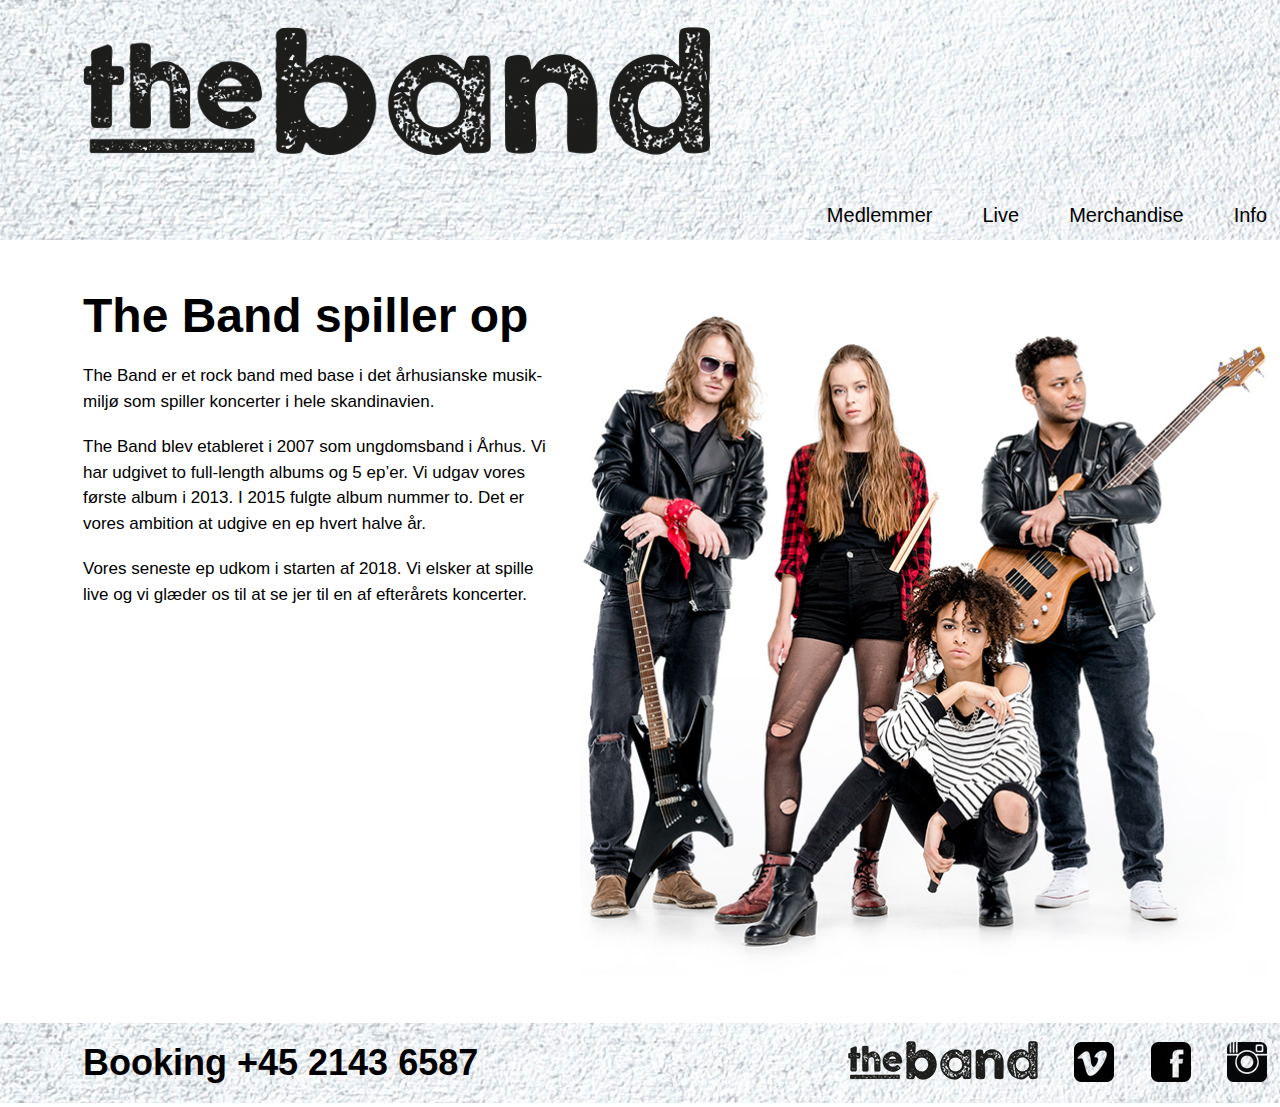
<file: index.html>
<!DOCTYPE html>
<html lang="dk">
<head>
    <meta charset="UTF-8">
    <meta http-equiv="X-UA-Compatible" content="IE=edge">
    <meta name="viewport" content="width=device-width, initial-scale=1.0">
    <link rel="stylesheet" href="css/style.css">
    <title>The Band</title>
</head>
<body>

    <div id="wrapper">

        <header>
            <nav>
                <a href="index.html"><img src="img/the_band_logo_header.png" alt="The Band - logo"></a>
                <ul>
                    <li><a href="medlemmer.html">Medlemmer</a></li>
                    <li><a href="live.html">Live</a></li>
                    <li><a href="merchandise.html">Merchandise</a></li>
                    <li><a href="info.html">Info</a></li>
                </ul>
            </nav>
        </header>
    
        <main>
            <article class="disp-flex-sp-between">
                <section>
                    <h1>The Band spiller op</h1>
                    <p>The Band er et rock band med base i det århusianske musik-miljø som spiller koncerter i hele skandinavien.</p>
                    <p>The Band blev etableret i 2007 som ungdomsband i Århus. Vi har udgivet to full-length albums og 5 ep’er. Vi udgav vores første album i 2013. I 2015 fulgte album nummer to. Det er vores ambition at udgive en ep hvert halve år.</p>
                    <p>Vores seneste ep udkom i starten af 2018. Vi elsker at spille live og vi glæder os til at se jer til en af efterårets koncerter.</p>
                </section>
                <figure class="disp-flex-sp-between">
                    <img class="for-og-liveside-img" src="img/theband.jpg" alt="The Band - official picture">
                </figure>
            </article>
        </main>
    
        <footer>
            <div class="disp-flex-sp-between">
                <h2>Booking +45 2143 6587</h2>
                <nav class="footernav">
                    <a href="index.html"><img src="img/the_band_logo_footer.png" alt="The Band - logo"></a>
                    <a href="https://vimeo.com/" target="_blank"><img src="img/vimeo-logo-icon.png" alt="The Band på Vimeo"></a>
                    <a href="https://www.facebook.com/" target="_blank"><img src="img/facebook-logo-icon.png" alt="The Band på Facebook"></a>
                    <a href="https://www.instagram.com/" target="_blank"><img src="img/instagram-logo-icon.png" alt="The Band på Instagram"></a>
                </nav>
            </div>
        </footer>
        
    </div> <!-- wrapper end -->
    
</body>
</html>
</file>
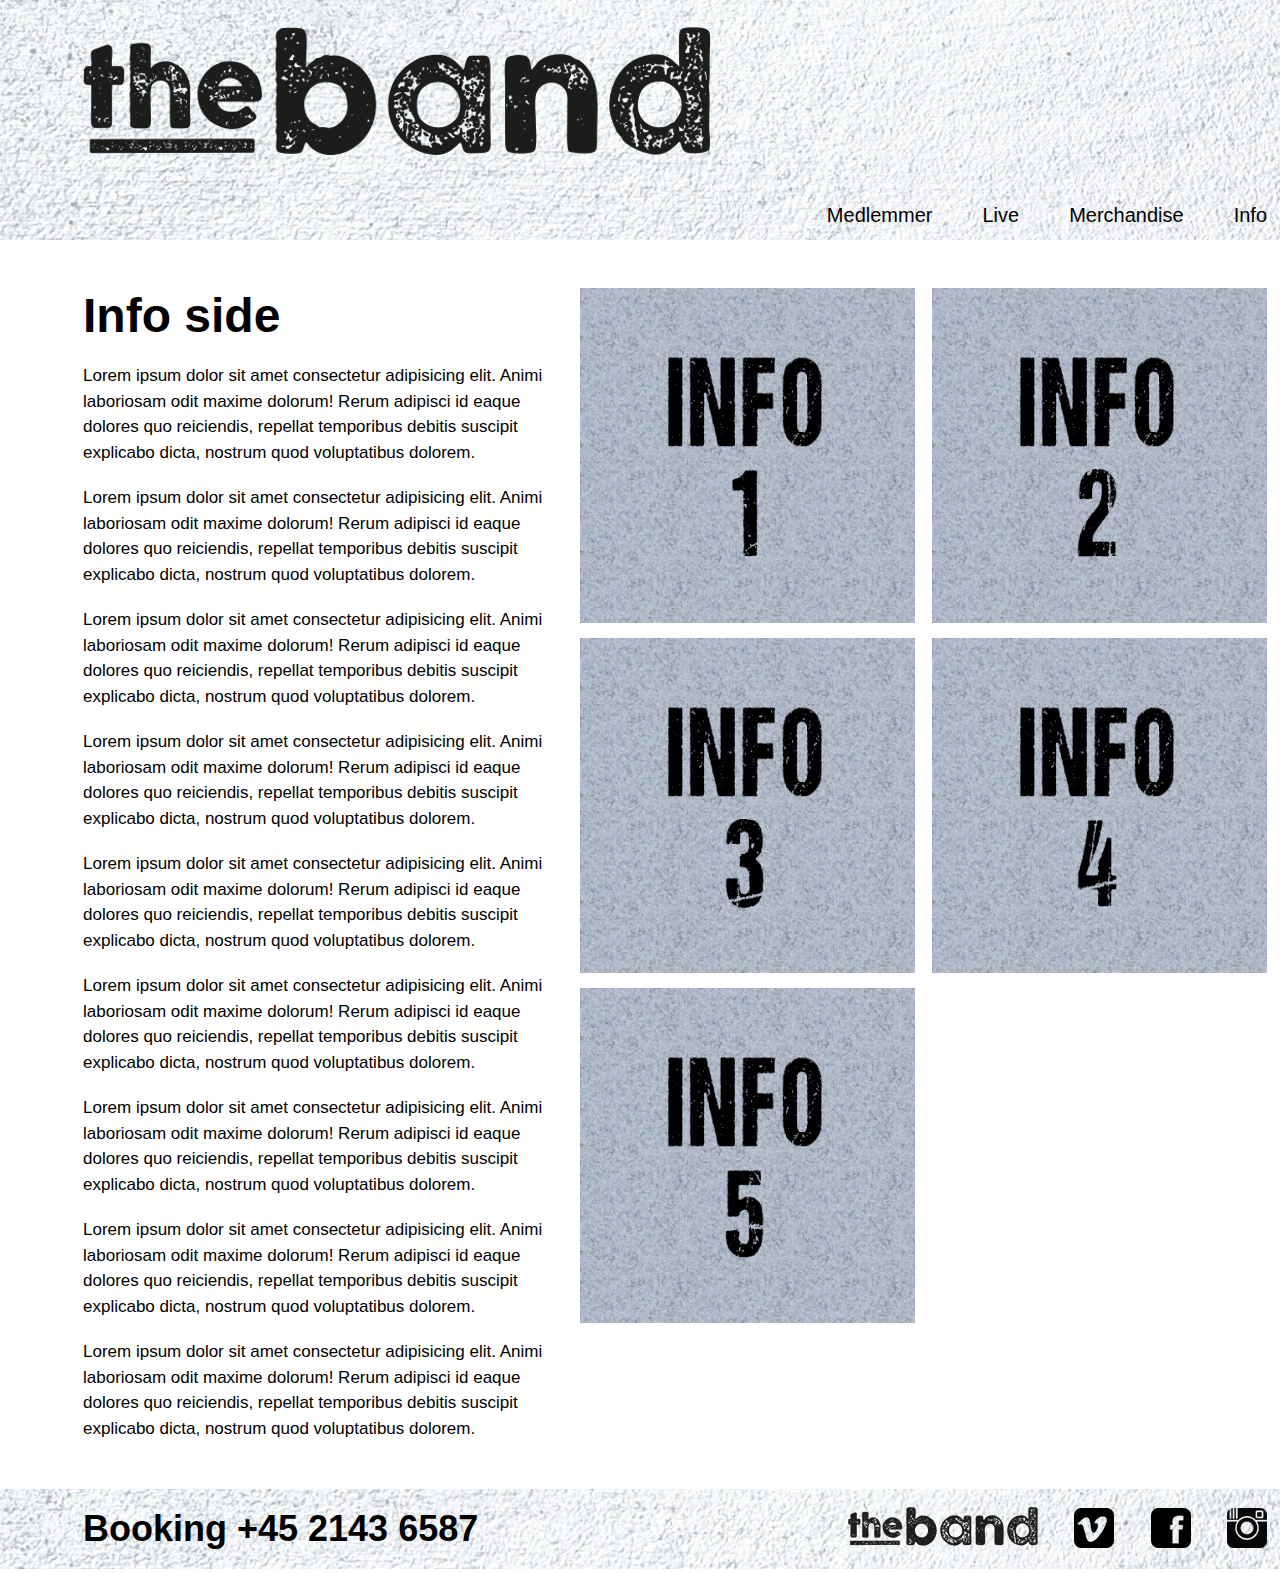
<file: info.html>
<!DOCTYPE html>
<html lang="dk">
<head>
    <meta charset="UTF-8">
    <meta http-equiv="X-UA-Compatible" content="IE=edge">
    <meta name="viewport" content="width=device-width, initial-scale=1.0">
    <link rel="stylesheet" href="css/style.css">
    <title>Info</title>
</head>
<body>

    <div id="wrapper">

        <header>
            <nav>
                <a href="index.html"><img src="img/the_band_logo_header.png" alt="The Band - logo"></a>
                <ul>
                    <li><a href="medlemmer.html">Medlemmer</a></li>
                    <li><a href="live.html">Live</a></li>
                    <li><a href="merchandise.html">Merchandise</a></li>
                    <li><a href="info.html">Info</a></li>
                </ul>
            </nav>
        </header>
    
        <main>
            <article class="disp-flex-sp-between">
                <section>
                    <h1>Info side</h1>
                    <p>Lorem ipsum dolor sit amet consectetur adipisicing elit. Animi laboriosam odit maxime dolorum! Rerum adipisci id eaque dolores quo reiciendis, repellat temporibus debitis suscipit explicabo dicta, nostrum quod voluptatibus dolorem.</p>
                    <p>Lorem ipsum dolor sit amet consectetur adipisicing elit. Animi laboriosam odit maxime dolorum! Rerum adipisci id eaque dolores quo reiciendis, repellat temporibus debitis suscipit explicabo dicta, nostrum quod voluptatibus dolorem.</p>
                    <p>Lorem ipsum dolor sit amet consectetur adipisicing elit. Animi laboriosam odit maxime dolorum! Rerum adipisci id eaque dolores quo reiciendis, repellat temporibus debitis suscipit explicabo dicta, nostrum quod voluptatibus dolorem.</p>
                    <p>Lorem ipsum dolor sit amet consectetur adipisicing elit. Animi laboriosam odit maxime dolorum! Rerum adipisci id eaque dolores quo reiciendis, repellat temporibus debitis suscipit explicabo dicta, nostrum quod voluptatibus dolorem.</p>
                    <p>Lorem ipsum dolor sit amet consectetur adipisicing elit. Animi laboriosam odit maxime dolorum! Rerum adipisci id eaque dolores quo reiciendis, repellat temporibus debitis suscipit explicabo dicta, nostrum quod voluptatibus dolorem.</p>
                    <p>Lorem ipsum dolor sit amet consectetur adipisicing elit. Animi laboriosam odit maxime dolorum! Rerum adipisci id eaque dolores quo reiciendis, repellat temporibus debitis suscipit explicabo dicta, nostrum quod voluptatibus dolorem.</p>
                    <p>Lorem ipsum dolor sit amet consectetur adipisicing elit. Animi laboriosam odit maxime dolorum! Rerum adipisci id eaque dolores quo reiciendis, repellat temporibus debitis suscipit explicabo dicta, nostrum quod voluptatibus dolorem.</p>
                    <p>Lorem ipsum dolor sit amet consectetur adipisicing elit. Animi laboriosam odit maxime dolorum! Rerum adipisci id eaque dolores quo reiciendis, repellat temporibus debitis suscipit explicabo dicta, nostrum quod voluptatibus dolorem.</p>
                    <p>Lorem ipsum dolor sit amet consectetur adipisicing elit. Animi laboriosam odit maxime dolorum! Rerum adipisci id eaque dolores quo reiciendis, repellat temporibus debitis suscipit explicabo dicta, nostrum quod voluptatibus dolorem.</p>
                </section>
                <figure class="disp-flex-sp-between">
                    <img src="img/info1.jpg" alt="info 1">
                    <img src="img/info2.jpg" alt="info 2">
                    <img src="img/info3.jpg" alt="info 3">
                    <img src="img/info4.jpg" alt="info 4">
                    <img src="img/info5.jpg" alt="info 5">
                </figure>
            </article>
        </main>
    
        <footer>
            <div class="disp-flex-sp-between">
                <h2>Booking +45 2143 6587</h2>
                <nav class="footernav">
                    <a href="index.html"><img src="img/the_band_logo_footer.png" alt="The Band - logo"></a>
                    <a href="https://vimeo.com/" target="_blank"><img src="img/vimeo-logo-icon.png" alt="The Band på Vimeo"></a>
                    <a href="https://www.facebook.com/" target="_blank"><img src="img/facebook-logo-icon.png" alt="The Band på Facebook"></a>
                    <a href="https://www.instagram.com/" target="_blank"><img src="img/instagram-logo-icon.png" alt="The Band på Instagram"></a>
                </nav>
            </div>
        </footer>
        
    </div> <!-- wrapper end -->
    
</body>
</html>
</file>
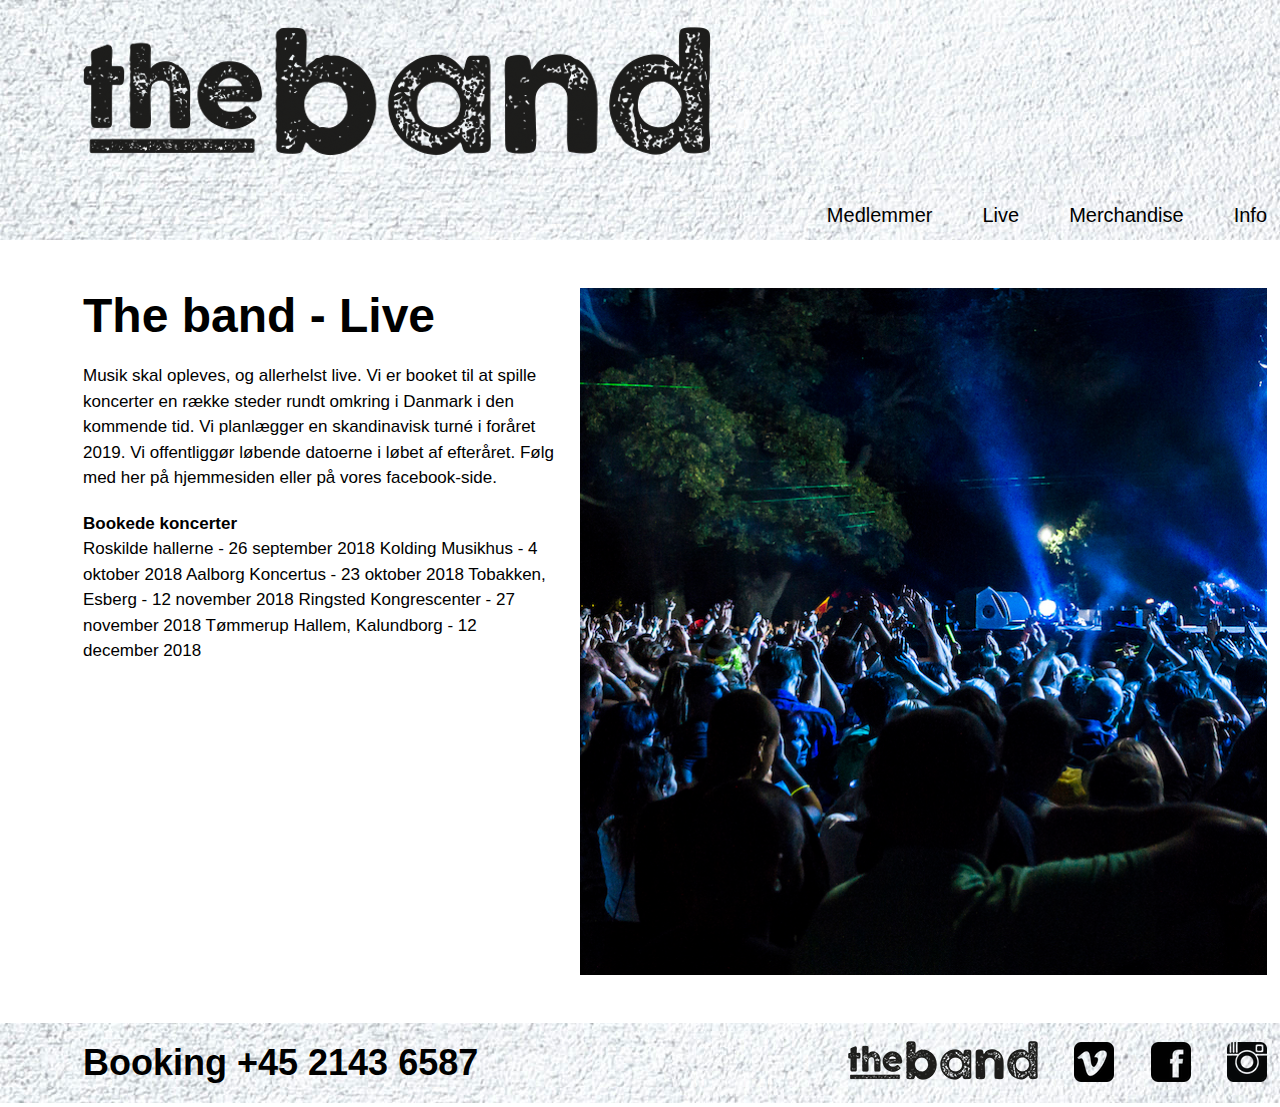
<file: live.html>
<!DOCTYPE html>
<html lang="dk">
<head>
    <meta charset="UTF-8">
    <meta http-equiv="X-UA-Compatible" content="IE=edge">
    <meta name="viewport" content="width=device-width, initial-scale=1.0">
    <link rel="stylesheet" href="css/style.css">
    <title>Live</title>
</head>
<body>

    <div id="wrapper">

        <header>
            <nav>
                <a href="index.html"><img src="img/the_band_logo_header.png" alt="The Band - logo"></a>
                <ul>
                    <li><a href="medlemmer.html">Medlemmer</a></li>
                    <li><a href="live.html">Live</a></li>
                    <li><a href="merchandise.html">Merchandise</a></li>
                    <li><a href="info.html">Info</a></li>
                </ul>
            </nav>
        </header>
    
        <main>
            <article class="disp-flex-sp-between">
                <section>
                    <h1>The band - Live</h1>
                    <p>Musik skal opleves, og allerhelst live. Vi er booket til at spille koncerter en række steder rundt omkring i Danmark i den kommende tid. Vi planlægger en skandinavisk turné i foråret 2019. Vi offentliggør løbende datoerne i løbet af efteråret. Følg med her på hjemmesiden eller på vores facebook-side.</p>
                    <p><strong>Bookede koncerter</strong><br>Roskilde hallerne - 26 september 2018 Kolding Musikhus - 4 oktober 2018 Aalborg Koncertus - 23 oktober 2018 Tobakken, Esberg - 12 november 2018 Ringsted Kongrescenter - 27 november 2018 Tømmerup Hallem, Kalundborg - 12 december 2018</p>
                </section>
                <figure class="disp-flex-sp-between">
                    <img class="for-og-liveside-img" src="img/concert.jpg" alt="Koncert foto - The Band">
                </figure>
            </article>
        </main>
    
        <footer>
            <div class="disp-flex-sp-between">
                <h2>Booking +45 2143 6587</h2>
                <nav class="footernav">
                    <a href="index.html"><img src="img/the_band_logo_footer.png" alt="The Band - logo"></a>
                    <a href="https://vimeo.com/" target="_blank"><img src="img/vimeo-logo-icon.png" alt="The Band på Vimeo"></a>
                    <a href="https://www.facebook.com/" target="_blank"><img src="img/facebook-logo-icon.png" alt="The Band på Facebook"></a>
                    <a href="https://www.instagram.com/" target="_blank"><img src="img/instagram-logo-icon.png" alt="The Band på Instagram"></a>
                </nav>
            </div>
        </footer>
        
    </div> <!-- wrapper end -->
    
</body>
</html>
</file>
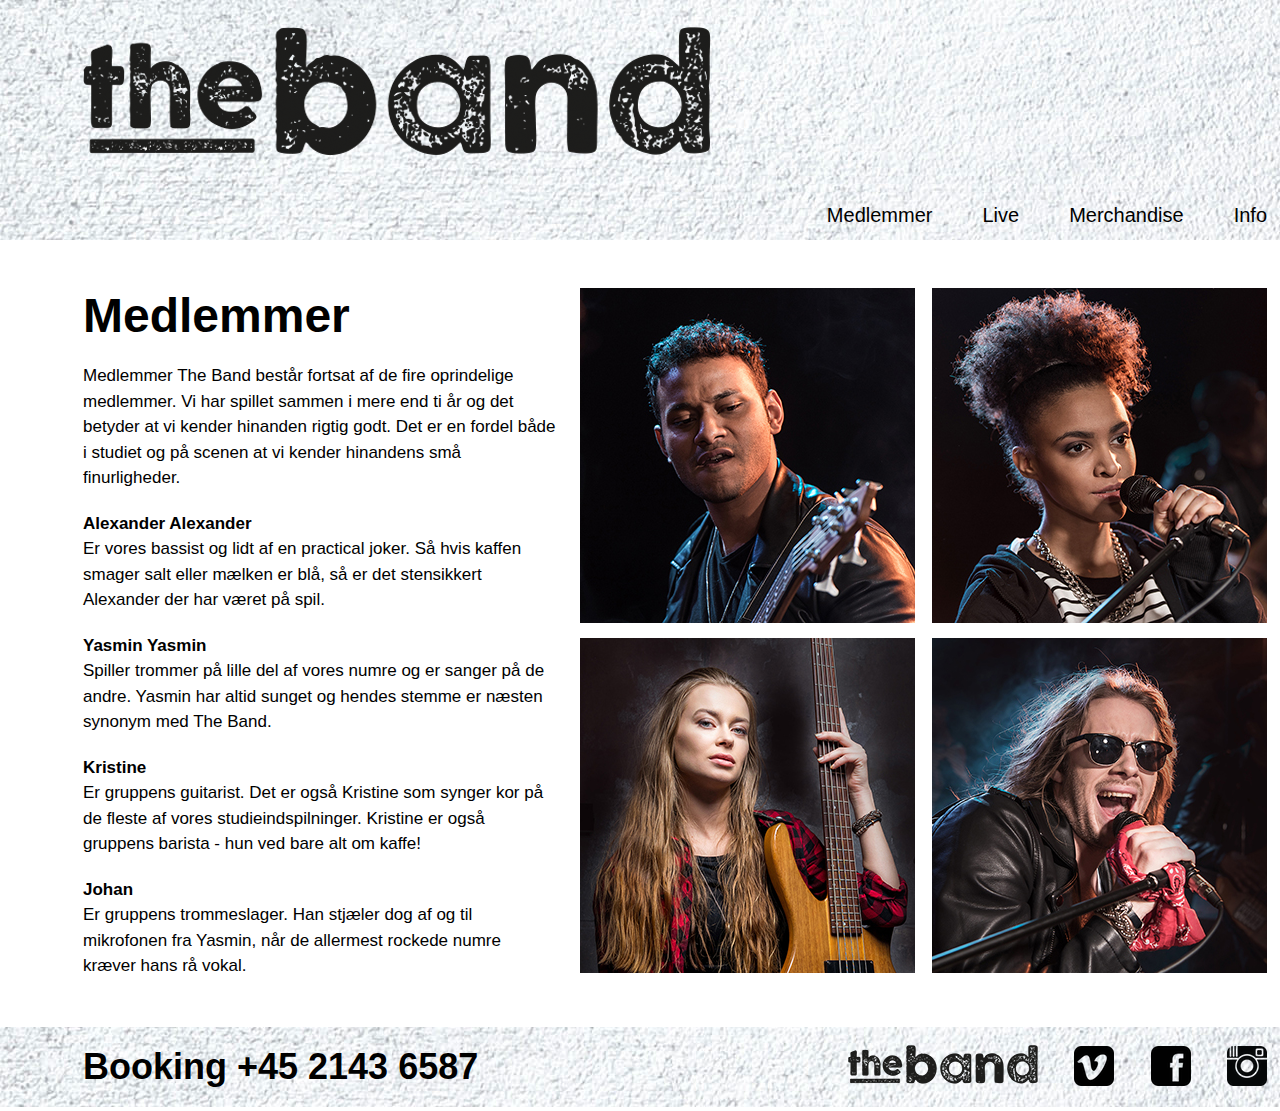
<file: medlemmer.html>
<!DOCTYPE html>
<html lang="dk">
<head>
    <meta charset="UTF-8">
    <meta http-equiv="X-UA-Compatible" content="IE=edge">
    <meta name="viewport" content="width=device-width, initial-scale=1.0">
    <link rel="stylesheet" href="css/style.css">
    <title>Medlemmer</title>
</head>
<body>

    <div id="wrapper">

        <header>
            <nav>
                <a href="index.html"><img src="img/the_band_logo_header.png" alt="The Band - logo"></a>
                <ul>
                    <li><a href="medlemmer.html">Medlemmer</a></li>
                    <li><a href="live.html">Live</a></li>
                    <li><a href="merchandise.html">Merchandise</a></li>
                    <li><a href="info.html">Info</a></li>
                </ul>
            </nav>
        </header>
    
        <main>
            <article class="disp-flex-sp-between">
                <section>
                    <h1>Medlemmer</h1>
                    <p>Medlemmer The Band består fortsat af de fire oprindelige medlemmer. Vi har spillet sammen i mere end ti år og det betyder at vi kender hinanden rigtig godt. Det er en fordel både i studiet og på scenen at vi kender hinandens små finurligheder.</p>
                    <p><strong>Alexander Alexander</strong><br>Er vores bassist og lidt af en practical joker. Så hvis kaffen smager salt eller mælken er blå, så er det stensikkert Alexander der har været på spil.</p>
                    <p><strong>Yasmin Yasmin</strong><br>Spiller trommer på lille del af vores numre og er sanger på de andre. Yasmin har altid sunget og hendes stemme er næsten synonym med The Band.</p>
                    <p><strong>Kristine</strong><br>Er gruppens guitarist. Det er også Kristine som synger kor på de fleste af vores studieindspilninger. Kristine er også gruppens barista - hun ved bare alt om kaffe!</p>
                    <p><strong>Johan</strong><br>Er gruppens trommeslager. Han stjæler dog af og til mikrofonen fra Yasmin, når de allermest rockede numre kræver hans rå vokal.</p>
                </section>
                <figure class="disp-flex-sp-between">
                    <img src="img/portrait_alexander.jpg" alt="Alexander - The Band">
                    <img src="img/portrait_yasmin.jpg" alt="Yasmin - The Band">
                    <img src="img/portrait_kristine.jpg" alt="Kristine - The Band">
                    <img src="img/portrait_johan.jpg" alt="Johan - The Band">
                </figure>
            </article>
        </main>
    
        <footer>
            <div class="disp-flex-sp-between">
                <h2>Booking +45 2143 6587</h2>
                <nav class="footernav">
                    <a href="index.html"><img src="img/the_band_logo_footer.png" alt="The Band - logo"></a>
                    <a href="https://vimeo.com/" target="_blank"><img src="img/vimeo-logo-icon.png" alt="The Band på Vimeo"></a>
                    <a href="https://www.facebook.com/" target="_blank"><img src="img/facebook-logo-icon.png" alt="The Band på Facebook"></a>
                    <a href="https://www.instagram.com/" target="_blank"><img src="img/instagram-logo-icon.png" alt="The Band på Instagram"></a>
                </nav>
            </div>
        </footer>
        
    </div> <!-- wrapper end -->
    
</body>
</html>
</file>
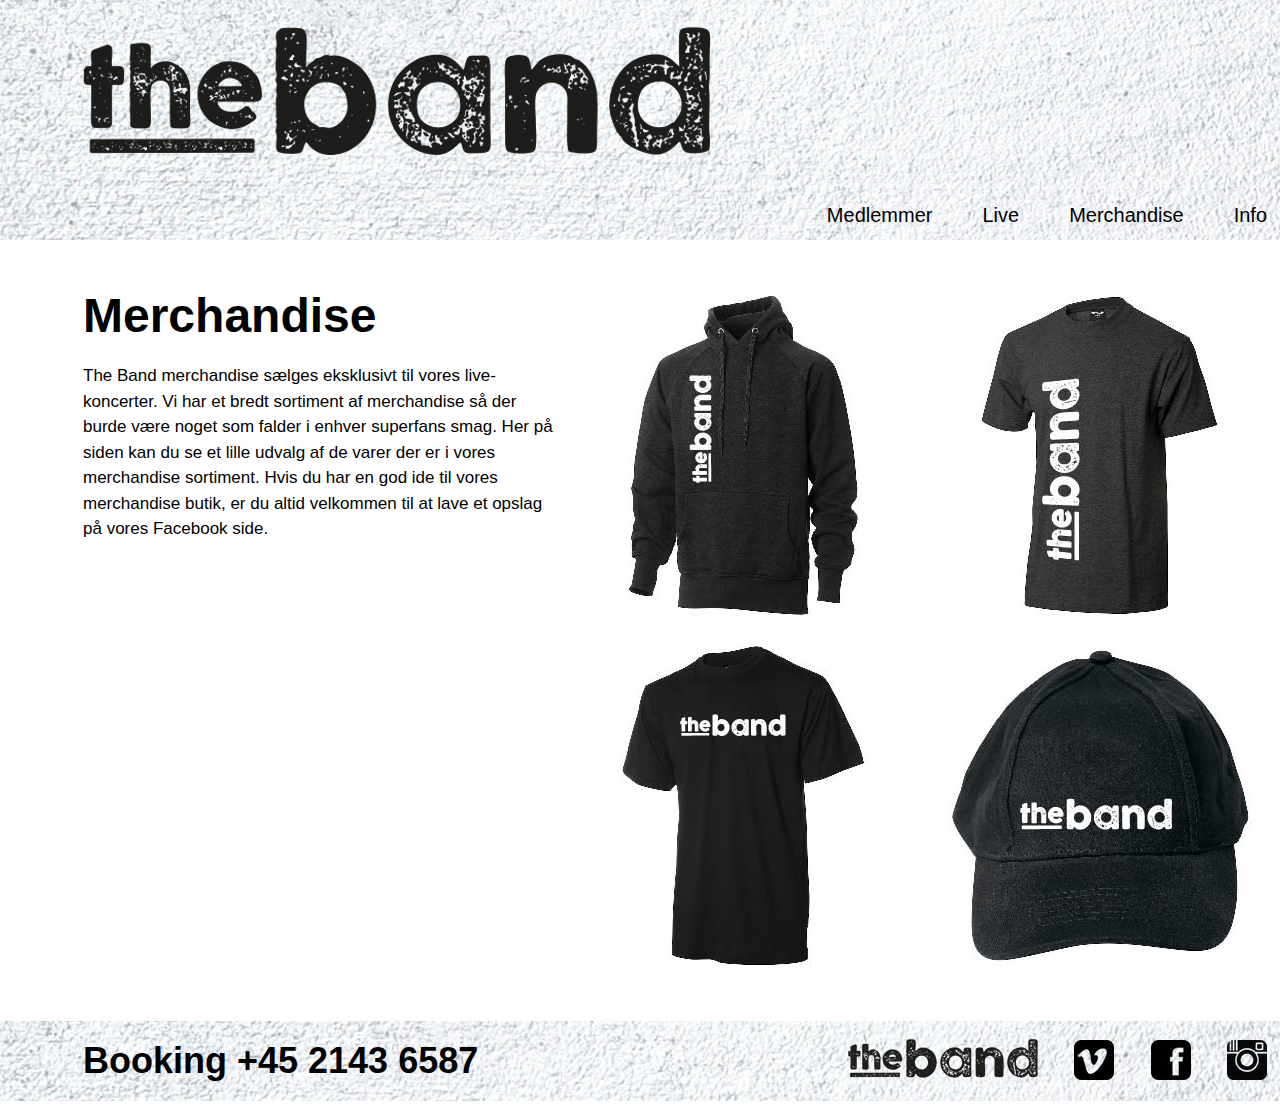
<file: merchandise.html>
<!DOCTYPE html>
<html lang="dk">
<head>
    <meta charset="UTF-8">
    <meta http-equiv="X-UA-Compatible" content="IE=edge">
    <meta name="viewport" content="width=device-width, initial-scale=1.0">
    <link rel="stylesheet" href="css/style.css">
    <title>Merchandise</title>
</head>
<body>

    <div id="wrapper">

        <header>
            <nav>
                <a href="index.html"><img src="img/the_band_logo_header.png" alt="The Band - logo"></a>
                <ul>
                    <li><a href="medlemmer.html">Medlemmer</a></li>
                    <li><a href="live.html">Live</a></li>
                    <li><a href="merchandise.html">Merchandise</a></li>
                    <li><a href="info.html">Info</a></li>
                </ul>
            </nav>
        </header>
    
        <main>
            <article class="disp-flex-sp-between">
                <section>
                    <h1>Merchandise</h1>
                    <p>The Band merchandise sælges eksklusivt til vores live-koncerter. Vi har et bredt sortiment af merchandise så der burde være noget som falder i enhver superfans smag.

                        Her på siden kan du se et lille udvalg af de varer der er i vores merchandise sortiment. Hvis du har en god ide til vores merchandise butik, er du altid velkommen til at lave et opslag på vores Facebook side.</p>
                </section>
                <figure class="disp-flex-sp-between">
                    <img src="img/merchandise_hoodie.jpg" alt="Hoodie - The Band">
                    <img src="img/merchandise_tshirta.jpg" alt="t-shirt - The Band">
                    <img src="img/merchandise_tshirtb.jpg" alt="t-shirt - The Band">
                    <img src="img/merchandise_cap.jpg" alt="Cap - The Band">
                </figure>
            </article>
        </main>
    
        <footer>
            <div class="disp-flex-sp-between">
                <h2>Booking +45 2143 6587</h2>
                <nav class="footernav">
                    <a href="index.html"><img src="img/the_band_logo_footer.png" alt="The Band - logo"></a>
                    <a href="https://vimeo.com/" target="_blank"><img src="img/vimeo-logo-icon.png" alt="The Band på Vimeo"></a>
                    <a href="https://www.facebook.com/" target="_blank"><img src="img/facebook-logo-icon.png" alt="The Band på Facebook"></a>
                    <a href="https://www.instagram.com/" target="_blank"><img src="img/instagram-logo-icon.png" alt="The Band på Instagram"></a>
                </nav>
            </div>
        </footer>
        
    </div> <!-- wrapper end -->
    
</body>
</html>
</file>
<file: css/style.css>
/* skrifttype for hele dokumentet */
html {
  font-family: Arial, Helvetica, sans-serif;
}
body {
  margin: 0;
}

#wrapper {
  width: 1350px;
  margin: 0 auto;
}

/* utilities */

.disp-flex-sp-between {
  display: flex;
  justify-content: space-between;
}

/* typografi */

h1 {
  font-size: 48px;
  margin: 0;
}

h2 {
  font-size: 36px;
}

p {
  font-size: 17px;
  line-height: 1.5;
  margin: 20px 0 0 0;
}

/* header style */

header {
  background-image: url(../img/banner.jpg);
  height: 240px;
}

/* header navigation style */

header nav {
  width: 1184px;
  height: 100%;
  margin: 0 auto;
}

nav img {
  margin: 20px 0;
}

nav ul {
  padding: 0;
  list-style: none;
  display: flex;
  justify-content: flex-end;
}

nav a {
  font-size: 20px;
  text-decoration: none;
}

nav li a {
  margin-left: 50px;
  color: black;
}

nav li a:hover {
  color: red;
  text-decoration: underline;
}

/* main style */

main {
  width: 1184px;
  margin: 0%auto;
  padding: 48px 0;
}

article section {
  width: 40%;
}

article figure {
  width: 58%;
  margin: 0;
  align-content: flex-start;
  flex-wrap: wrap;
}

.for-og-liveside-img {
  flex: 1;
}

figure img {
  width: 335px;
  margin-top: 15px;
}

figure img:nth-child(-n+2) {
  margin-top: 0;
}

/* footer style */
footer {
  height: 80px;
  background-image: url(../img/banner_footer.jpg);
}

footer div {
  width: 1184px;
  height: 100%;
  margin: 0 auto;
  align-items: center;
}

footer img {
  margin-left: 32px;
}
</file>
